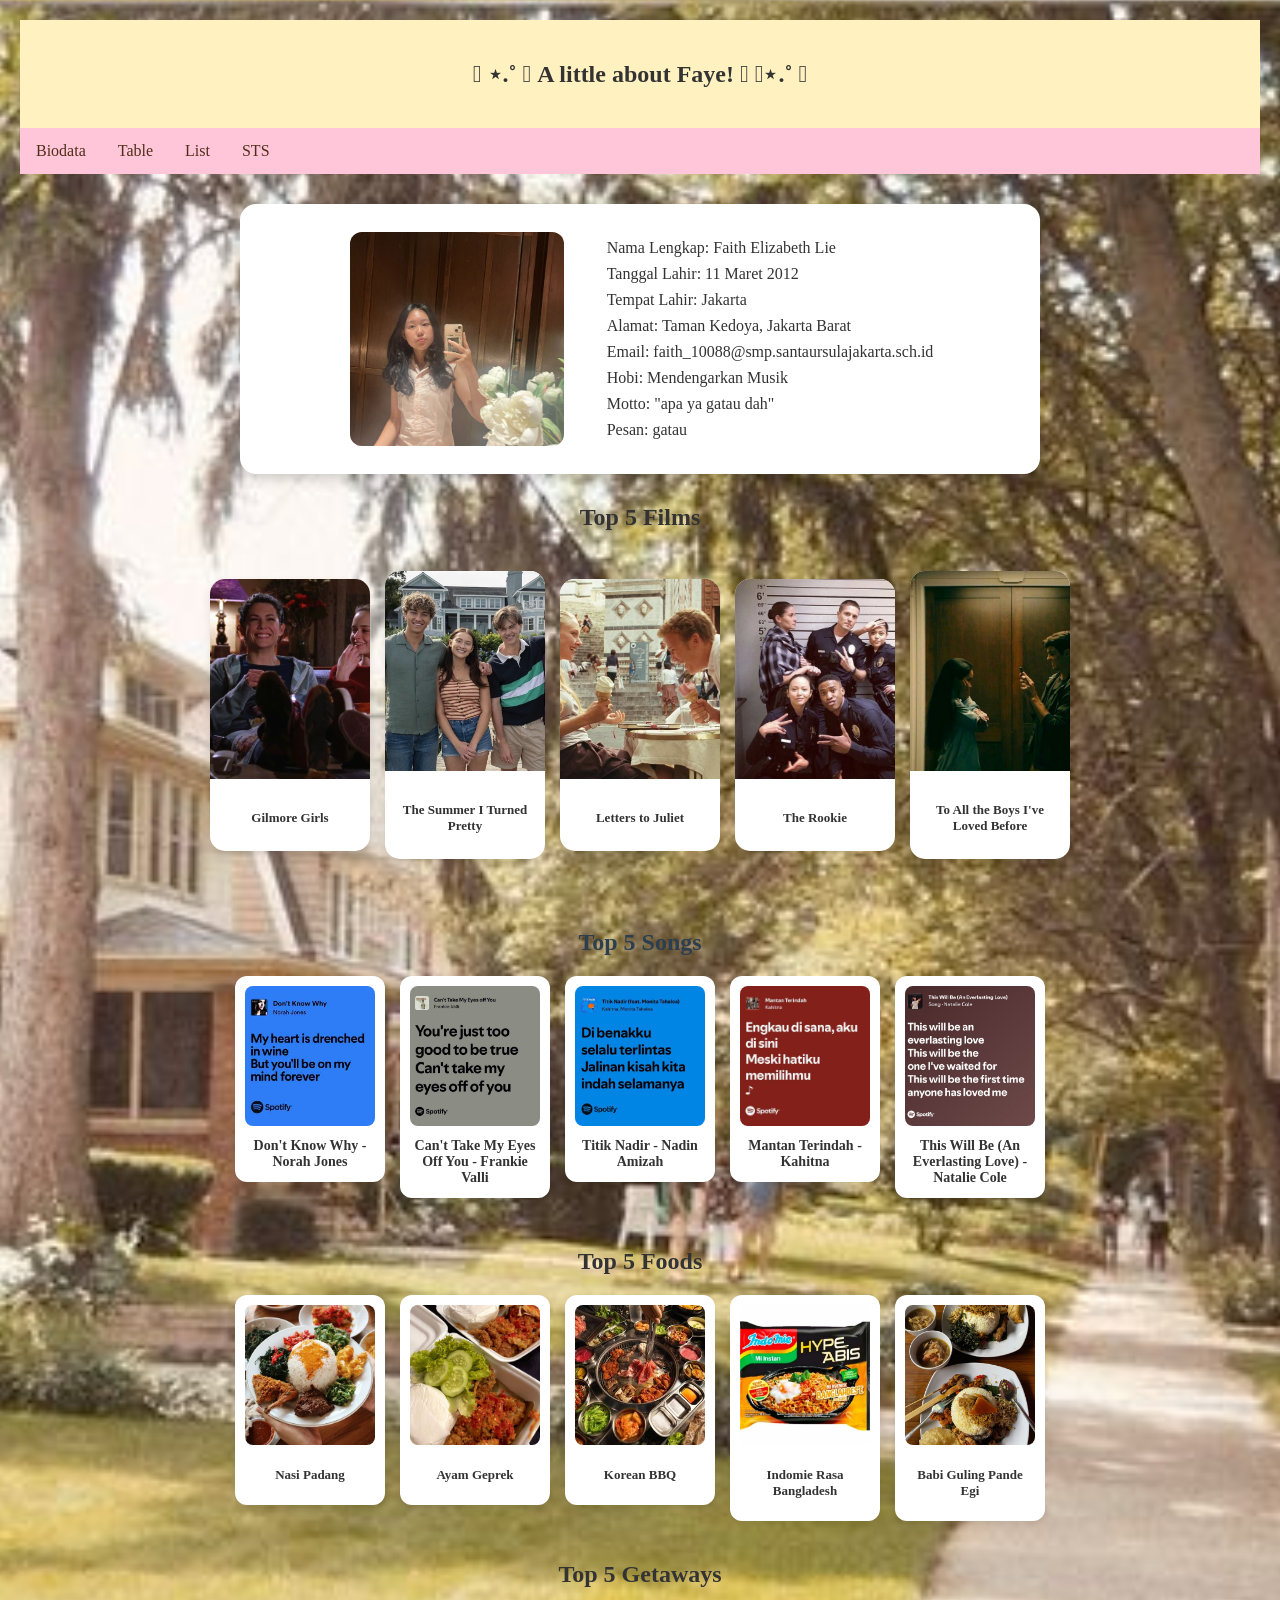
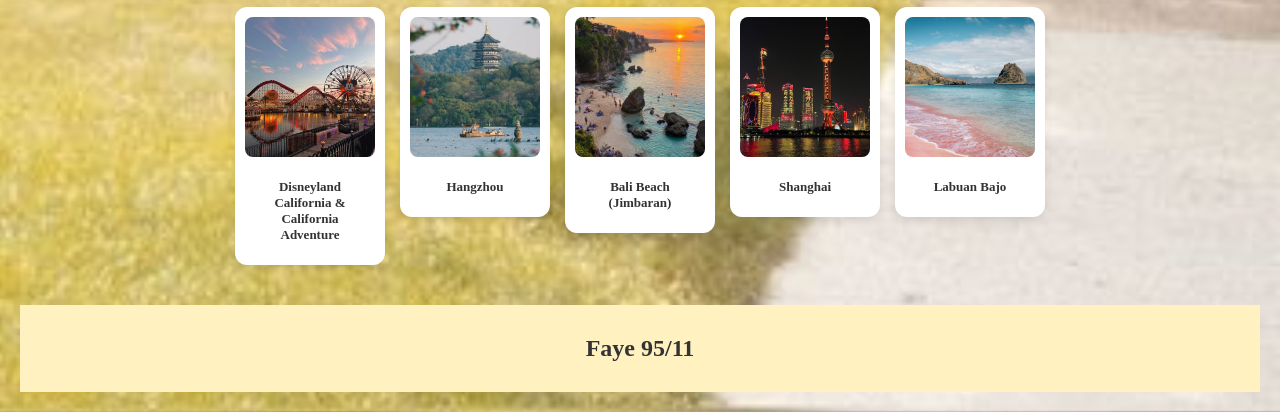
<file: index.html>
<!DOCTYPE html>
<html>
    <head>
        <title>Layout HTML dan CSS</title>
        <link rel="stylesheet" href="index.css">
    </head>

    <body>
            <div class="header">
                <h2>𓇼 ⋆.˚ 𓆉 A little about Faye! 𓆝 𓆡⋆.˚ 𓇼</h2>
            </div>

            <div class="topnav">
                <a href="index.html">Biodata</a>
                <a href="table.html">Table</a>
                 <a href="list.html">List</a>
                  <a href="sts.html">STS</a>
            </div>


                  <!-- membuat content -->
            <link rel="stylesheet" href="biodata.css">
        <div class="biodata">
        <div class="content">
            <div class="foto">
                <img src="WhatsApp Image 2026-09-04 at 19.24.06.jpeg" alt="" class="top">
                <img src="baby.png.png" alt="Foto Masa Kecil" class="bottom">
            </div>


            <div class="isi">
                <p>Nama Lengkap: Faith Elizabeth Lie</p>
                <p>Tanggal Lahir: 11 Maret 2012</p>
                <p>Tempat Lahir: Jakarta</p>    
                <p>Alamat: Taman Kedoya, Jakarta Barat</p>
                <p>Email: faith_10088@smp.santaursulajakarta.sch.id</p>
                <p>Hobi: Mendengarkan Musik</p>
                <p>Motto: "apa ya gatau dah"</p>
                <p>Pesan: gatau</p></p>
                </div>
             </div>
    </div> 

<h2 class="Film Favorite">Top 5 Films</h2>

<div class="film-container">
        <div class="card">
            <div class="media-container">
                <img src="gilmore girls.jpg" alt="Gilmore" class="card-img">
            </div>
            <div class="card-title"><p>Gilmore Girls</p></div>
        </div>

        <div class="card">
            <div class="media-container">
                <img src="tsitp.jpg" alt="The Summer I Turned Pretty" class="card-img">
            </div>
            <div class="card-title"><p>The Summer I Turned Pretty</p></div>
        </div>

        <div class="card">
            <div class="media-container">
                <img src="ltj.jpg" alt="Letters to Juliet" class="card-img">
            </div>
            <div class="card-title"><p>Letters to Juliet</p></div>
        </div>

        <div class="card">
            <div class="media-container">
                <img src="rookie.jpg" alt="The Rookie" class="card-img">
            </div>
            <div class="card-title"><p>The Rookie</p></div>
        </div>

        <div class="card">
            <div class="media-container">
                <img src="tatbilb.jpg" alt="To All the Boys I've Loved Before" class="card-img">
            </div>
            <div class="card-title"><p>To All the Boys I've Loved Before</p></div>
        </div>
    </div>

    <h2 class="music-heading">Top 5 Songs</h2>

<div class="music-container">
    <div class="song-card">
        <img src="dkw.jpg" alt="Don't Know Why">
        <p class="song-title">Don't Know Why - Norah Jones</p>
    </div>
    <div class="song-card">
        <img src="ctmeoy.jpg" alt="Can't Take">
        <p class="song-title">Can't Take My Eyes Off You - Frankie Valli</p>
    </div>
    <div class="song-card">
        <img src="titiknadir.jpg" alt="Titik Nadir">
        <p class="song-title">Titik Nadir - Nadin Amizah</p>
        
    </div>
    <div class="song-card">
        <img src="mantan.jpg" alt="mantan terindah">
        <p class="song-title">Mantan Terindah - Kahitna</p>
    </div>
    <div class="song-card">
        <img src="eaab09f729b5f0ce2bc7cd56ff8d4c3f.jpg" alt="This Will Be An Everlasting Love">
        <p class="song-title">This Will Be (An Everlasting Love) - Natalie Cole</p>
    </div>
</div>

<h2 class="section-heading">Top 5 Foods</h2>

<div class="card-container">
    <div class="popup-card">
        <img src="nasipadang.jpg" alt="Nasi Padang">
        <p class="card-title">Nasi Padang</p>
    </div>
    <div class="popup-card">
        <img src="ayamgeprek.jpg" alt="Ayam Geprek">
        <p class="card-title">Ayam Geprek</p>
    </div>
    <div class="popup-card">
        <img src="kbbq.jpg" alt="Korean BBQ">
        <p class="card-title">Korean BBQ</p>
    </div>
    <div class="popup-card">
        <img src="indomiebangladesh.jpg" alt="Indomie Rasa Bangladesh">
        <p class="card-title">Indomie Rasa Bangladesh</p>
    </div>
    <div class="popup-card">
        <img src="babiguling.jpg" alt="Babi Guling Pande Egi">
        <p class="card-title">Babi Guling Pande Egi</p>
    </div>
</div>

<h2 class="section-heading">Top 5 Getaways</h2>

<div class="card-container">
    <div class="popup-card">
        <img src="disney.jpg" alt="Disneyland & California Adventure">
        <p class="card-title">Disneyland California & California Adventure</p>
    </div>
    <div class="popup-card">
        <img src="hangzhou.jpg" alt="Hangzhou">
        <p class="card-title">Hangzhou</p>
    </div>
    <div class="popup-card">
        <img src="bali beach.jpg" alt="Bali Beach Jimbaran">
        <p class="card-title">Bali Beach (Jimbaran)</p>
    </div>
    <div class="popup-card">
        <img src="shanghai.jpg" alt="Shanghai">
        <p class="card-title">Shanghai</p>
    </div>
    <div class="popup-card">
        <img src="labuanbajo.jpg" alt="Labuan Bajo">
        <p class="card-title">Labuan Bajo</p>
    </div>
</div>
</body>

            <div class="footer">
                <h2>Faye 95/11</h2>
                </div>  
                </html>
</file>
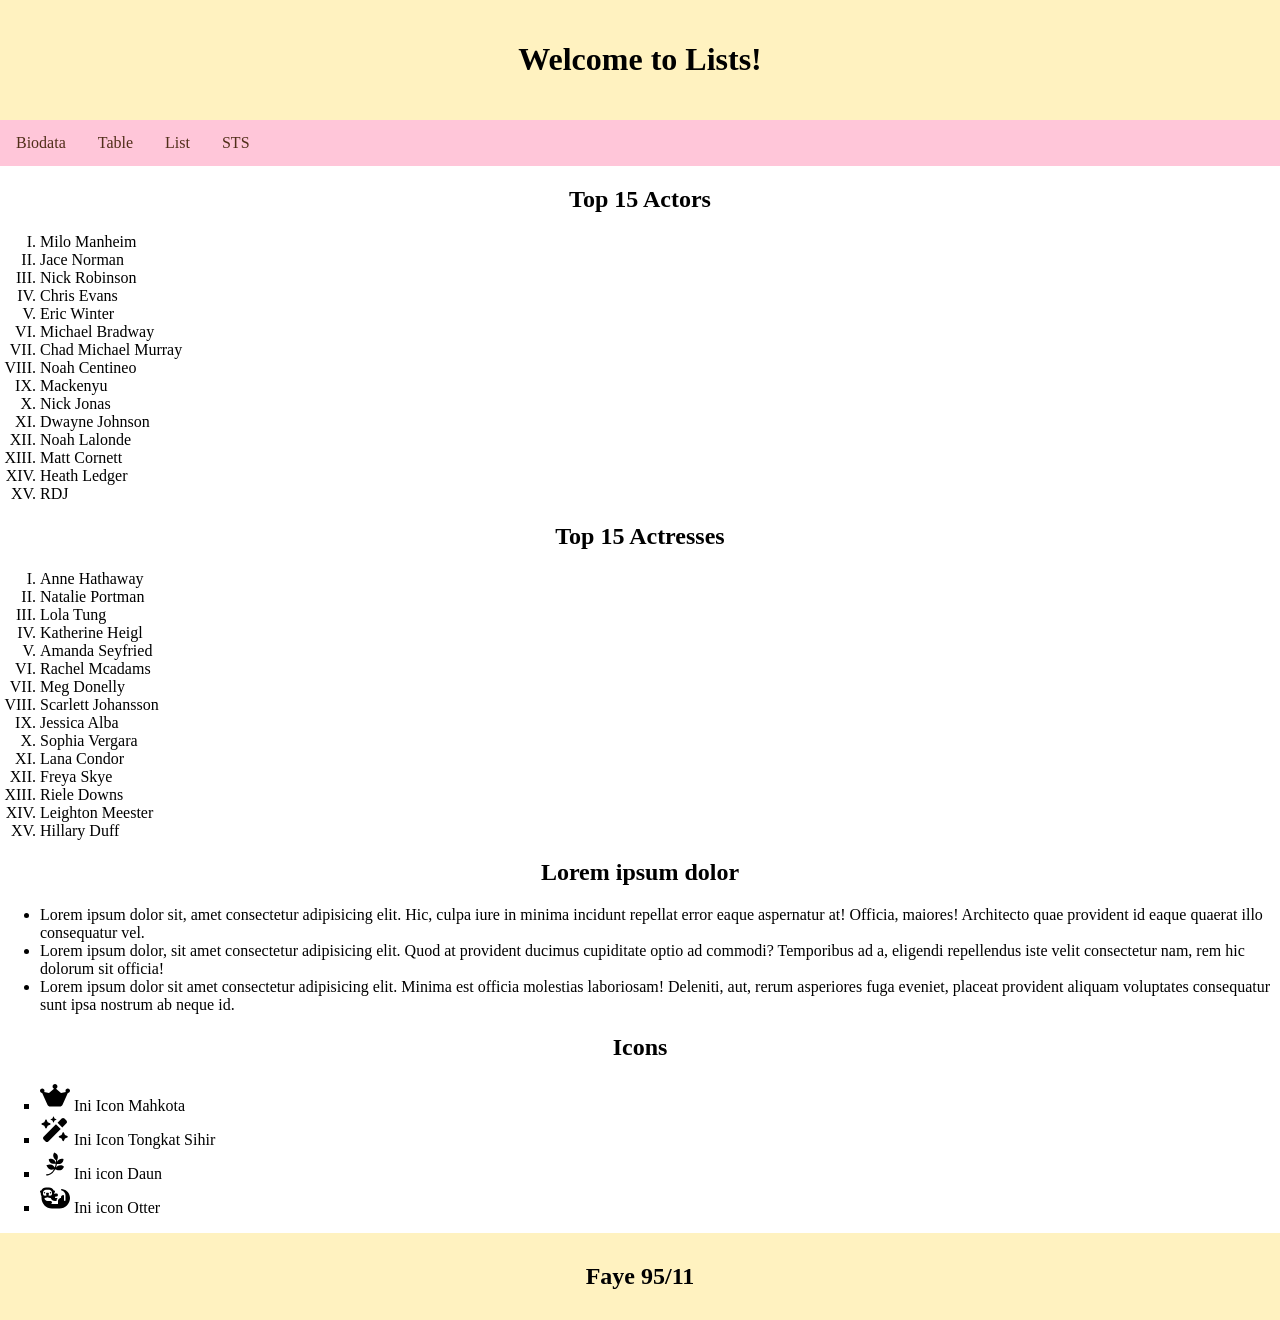
<file: list.html>
<!DOCTYPE html>
<html>
    <head>
        <title>Lists</title>
        <link rel="stylesheet" href="index.css">
    </head>
   
    <body>
         <div class="header">
            <h1>Welcome to Lists!</h1>
         </div>

         <div class="topnav">
            <a href="index.html">Biodata</a>
            <a href="table.html">Table</a>
            <a href="list.html">List</a>
            <a href="sts.html">STS</a>
         </div>

         <!-- membuat content -->
          <!-- Ol = tipa angka dan list
           ul = tipe simbol -->

         <h2>Top 15 Actors</h2>
          <ol type="I">
            <li>Milo Manheim</li>
            <li>Jace Norman</li>
            <li>Nick Robinson</li>
            <li>Chris Evans</li>
            <li>Eric Winter</li>
            <li>Michael Bradway</li>
            <li class="a">Chad Michael Murray</li>
            <li>Noah Centineo</li>
            <li>Mackenyu</li>
            <li>Nick Jonas</li>
            <li>Dwayne Johnson</li>
            <li>Noah Lalonde</li>
            <li>Matt Cornett</li>
            <li>Heath Ledger</li>
            <li>RDJ</li>
          </ol>

          <h2>Top 15 Actresses</h2>
          <ol type="I">
            <li>Anne Hathaway</li>
            <li>Natalie Portman</li>
            <li>Lola Tung</li>
            <li>Katherine Heigl</li>
            <li>Amanda Seyfried</li>
            <li>Rachel Mcadams</li>
            <li class="a">Meg Donelly</li>
            <li>Scarlett Johansson</li>
            <li>Jessica Alba</li>
            <li>Sophia Vergara</li>
            <li>Lana Condor</li>
            <li>Freya Skye</li>
            <li>Riele Downs</li>
            <li>Leighton Meester</li>
            <li>Hillary Duff</li>
          </ol>

          <h2>Lorem ipsum dolor </h2>
          <ul type="disc" >
            <li>Lorem ipsum dolor sit, amet consectetur adipisicing elit. Hic, culpa iure in minima incidunt repellat error eaque aspernatur at! Officia, maiores! Architecto quae provident id eaque quaerat illo consequatur vel.</li>
            <li>Lorem ipsum dolor, sit amet consectetur adipisicing elit. Quod at provident ducimus cupiditate optio ad commodi? Temporibus ad a, eligendi repellendus iste velit consectetur nam, rem hic dolorum sit officia!</li>
            <li>Lorem ipsum dolor sit amet consectetur adipisicing elit. Minima est officia molestias laboriosam! Deleniti, aut, rerum asperiores fuga eveniet, placeat provident aliquam voluptates consequatur sunt ipsa nostrum ab neque id.</li>
          </ul>

          <h2>Icons</h2>
          <ul type="square">
            <li>
        <i class="fa-brands fa-web-awesome"></i>
        <svg xmlns="http://www.w3.org/2000/svg" viewBox="0 0 640 640"width="30" height="30"><!--!Font Awesome Free v7.3.1 by @fontawesome - https://fontawesome.com License - https://fontawesome.com/license/free Copyright 2026 Fonticons, Inc.--><path d="M372.2 116C372.2 136.9 359.8 155 342 163.2L448 256L552.4 235.1C547.1 227.4 544 218 544 208C544 181.5 565.5 160 592 160C618.5 160 640 181.5 640 208C640 234 619.4 255.1 593.6 256L481 506.3C470.7 529.3 447.8 544 422.6 544L217.4 544C192.2 544 169.4 529.2 159 506.3L46.4 256C20.6 255.1 0 234 0 208C0 181.5 21.5 160 48 160C74.5 160 96 181.5 96 208C96 218.1 92.9 227.4 87.6 235.1L192 256L298.1 163.1C280.4 154.8 268.1 136.8 268.1 116C268.1 87.3 291.4 64 320.1 64C348.8 64 372.1 87.3 372.1 116L372.2 116z"/></svg>
        Ini Icon Mahkota</li>

        <li>
            <i class="fa-solid fa-wand-magic-sparkles"></i>
            <svg xmlns="http://www.w3.org/2000/svg" viewBox="0 0 640 640" width="30" height="30"><!--!Font Awesome Free v7.3.1 by @fontawesome - https://fontawesome.com License - https://fontawesome.com/license/free Copyright 2026 Fonticons, Inc.--><path d="M295.4 37L310.2 73.8L347 88.6C350 89.8 352 92.8 352 96C352 99.2 350 102.2 347 103.4L310.2 118.2L295.4 155C294.2 158 291.2 160 288 160C284.8 160 281.8 158 280.6 155L265.8 118.2L229 103.4C226 102.2 224 99.2 224 96C224 92.8 226 89.8 229 88.6L265.8 73.8L280.6 37C281.8 34 284.8 32 288 32C291.2 32 294.2 34 295.4 37zM142.7 105.7L164.2 155.8L214.3 177.3C220.2 179.8 224 185.6 224 192C224 198.4 220.2 204.2 214.3 206.7L164.2 228.2L142.7 278.3C140.2 284.2 134.4 288 128 288C121.6 288 115.8 284.2 113.3 278.3L91.8 228.2L41.7 206.7C35.8 204.2 32 198.4 32 192C32 185.6 35.8 179.8 41.7 177.3L91.8 155.8L113.3 105.7C115.8 99.8 121.6 96 128 96C134.4 96 140.2 99.8 142.7 105.7zM496 368C502.4 368 508.2 371.8 510.7 377.7L532.2 427.8L582.3 449.3C588.2 451.8 592 457.6 592 464C592 470.4 588.2 476.2 582.3 478.7L532.2 500.2L510.7 550.3C508.2 556.2 502.4 560 496 560C489.6 560 483.8 556.2 481.3 550.3L459.8 500.2L409.7 478.7C403.8 476.2 400 470.4 400 464C400 457.6 403.8 451.8 409.7 449.3L459.8 427.8L481.3 377.7C483.8 371.8 489.6 368 496 368zM492 64C503 64 513.6 68.4 521.5 76.2L563.8 118.5C571.6 126.4 576 137 576 148C576 159 571.6 169.6 563.8 177.5L475.6 265.7L374.3 164.4L462.5 76.2C470.4 68.4 481 64 492 64zM76.2 462.5L340.4 198.3L441.7 299.6L177.5 563.8C169.6 571.6 159 576 148 576C137 576 126.4 571.6 118.5 563.8L76.2 521.5C68.4 513.6 64 503 64 492C64 481 68.4 470.4 76.2 462.5z"/></svg>
        Ini Icon Tongkat Sihir</li>

        <li>
            <i class="fa-brands fa-pagelines"></i>
            <svg xmlns="http://www.w3.org/2000/svg" viewBox="0 0 640 640" width="30" height="30"><!--!Font Awesome Free v7.3.1 by @fontawesome - https://fontawesome.com License - https://fontawesome.com/license/free Copyright 2026 Fonticons, Inc.--><path d="M512.1 376.7C457 513.4 325 430.7 325 430.7C284.5 512.5 217.6 565.1 140.4 565.4C124.3 565.4 123.8 541 140.4 541C204.8 540.7 260.9 498.3 297.6 430.9C256.5 446.8 179 458.8 136 348.7C245 303.8 295.1 359.9 314.3 394.2C324.2 369.8 331.3 343.3 335.9 314.5C335.9 314.5 196.2 336.4 186.4 216.4C305.5 168.5 339 293.1 339 293.1C340.6 276.4 342.3 240.5 342.3 239.7C342.3 239.7 236 166 304.2 74.5C428.8 117.5 365.6 236.9 365.6 236.9C366.1 238.5 366.1 260.7 365.6 270.3C365.6 270.3 410.8 181.3 502 212.8C497.8 346.8 360.1 319.2 360.1 319.2C355.7 346.6 348.9 372.6 340.1 396.7C340.1 396.7 423.1 304.9 512.1 376.7z"/></svg>
        Ini icon Daun
        </li>

        <li>
            <i class="fa-solid fa-otter"></i>
            <svg xmlns="http://www.w3.org/2000/svg" viewBox="0 0 640 640" width="30" height="30"><!--!Font Awesome Free v7.3.1 by @fontawesome - https://fontawesome.com License - https://fontawesome.com/license/free Copyright 2026 Fonticons, Inc.--><path d="M181.5 261.1L194.4 267.5C200.3 270.5 206.8 272 213.5 272C237 272 256.1 252.9 256.1 229.4L256.1 208C256.1 172.7 227.4 144 192.1 144L128.1 144C92.8 144 64.1 172.7 64.1 208L64.1 229.4C64.1 252.9 83.2 272 106.7 272C113.3 272 119.8 270.5 125.8 267.5C135.1 262.8 142.2 259.3 147 256.9L135.1 249C130.6 246 128 241 128 235.7L128 232C128 218.7 138.7 208 152 208L168 208C181.3 208 192 218.7 192 232L192 235.7C192 241 189.3 246 184.9 249L173.1 256.9L181.5 261.1zM172.9 310.5L160 304.1L147.1 310.5C134.5 316.8 120.6 320.1 106.6 320.1C103 320.1 99.5 319.9 96 319.5L96 320.1C96 355.4 124.7 384.1 160 384.1L224 384.1C241.7 384.1 256 398.4 256 416.1C256 433.8 241.7 448.1 224 448.1L384 448.1L384 384.1C384 360.4 396.9 339.7 416 328.7C425.4 323.3 436.3 320.1 448 320.1L448 304.1C448 277.6 469.5 256.1 496 256.1C504.8 256.1 512 263.3 512 272.1L512 368.1C512 376.9 519.2 384.1 528 384.1C536.8 384.1 544 376.9 544 368.1L544 268.4C544 220.2 513.2 177.4 467.4 162.1L458.9 159.3C450.9 156.6 446.3 148.2 448.5 140C450.7 131.8 458.8 126.8 467.1 128.4L487 132.4C576 150.1 640 228.2 640 318.9L640 320L640 320C640 443.7 539.7 544 416 544L255.4 544C132 544 32 444 32 320.6L32 280.8C21.9 266.2 16 248.5 16 229.4L16 208L16 206.6C6.7 203.3 0 194.5 0 184C0 170.7 10.7 160 24 160L26.8 160C44.8 122.2 83.3 96 128 96L192 96C236.7 96 275.2 122.2 293.2 160L296 160C309.3 160 320 170.7 320 184C320 194.5 313.3 203.3 304 206.6L304 208L304 229.4C304 230.8 304 232.2 303.9 233.7C315.9 227.5 329.6 224.1 344 224.1L352 224.1C369.7 224.1 384 238.4 384 256.1C384 273.8 369.7 288.1 352 288.1L344 288.1C330.7 288.1 320 298.8 320 312.1L320 320.1L376.4 320.1C361.2 337.1 352 359.5 352 384.1L320 384.1C277.7 384.1 241.8 356.7 229 318.8C223.9 319.7 218.7 320.1 213.4 320.1C199.3 320.1 185.5 316.8 172.9 310.5zM96 192C104.8 192 112 199.2 112 208C112 216.8 104.8 224 96 224C87.2 224 80 216.8 80 208C80 199.2 87.2 192 96 192zM208 208C208 199.2 215.2 192 224 192C232.8 192 240 199.2 240 208C240 216.8 232.8 224 224 224C215.2 224 208 216.8 208 208z"/></svg>
            Ini icon Otter
        </li>
        </ul>

            <div class="footer">
                <h2>Faye 95/11</h2>
            </div>
     
    </body>


</html>
</file>
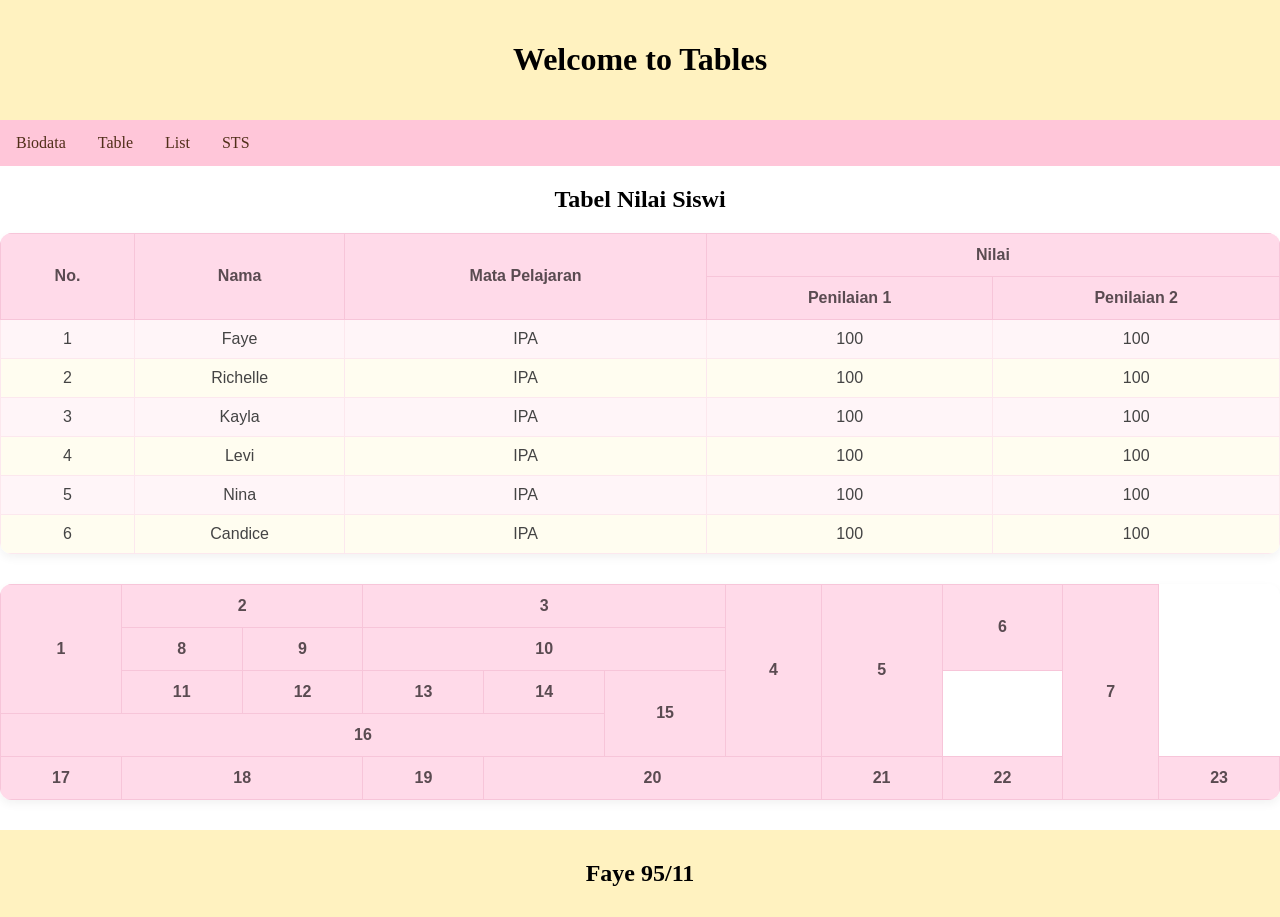
<file: table.html>
<!DOCTYPE html>
<html>
    <head>
        <title>Tables</title>
        <link rel="stylesheet" href="table.css">
        <link rel="stylesheet" href="index.css">
    </head>
   
    <body>
       
         <div class="header">
            <h1>Welcome to Tables</h1>
         </div>
         <div class="topnav">
            <a href="index.html">Biodata</a>
            <a href="table.html">Table</a>
            <a href="list.html">List</a>
            <a href="sts.html">STS</a>
         </div>
    
          
           <h2>Tabel Nilai Siswi</h2>
        <table>
            <tr>
                <th rowspan="2">No.</th>
                <th rowspan="2">Nama</th>
                <th rowspan="2">Mata Pelajaran</th>
                <th colspan="2">Nilai</th>
            </tr>
            <tr>
                <th>Penilaian 1</th>
                <th>Penilaian 2</th>
            </tr>
            <tr>
                <td>1</td>
                <td>Faye</td>
                <td>IPA</td>
                <td>100</td>
                <td>100</td>
            </tr>
            <tr>
                <td>2</td>
                <td>Richelle</td>
                <td>IPA</td>
                <td>100</td>
                <td>100</td>
            </tr>
            <tr>
                <td>3</td>
                <td>Kayla</td>
                <td>IPA</td>
                <td>100</td>
                <td>100</td>
            </tr>
            <tr>
                <td>4</td>
                <td>Levi</td>
                <td>IPA</td>
                <td>100</td>
                <td>100</td>
            </tr>
            <tr>
                <td>5</td>
                <td>Nina</td>
                <td>IPA</td>
                <td>100</td>
                <td>100</td>
            </tr>
            <tr>
                <td>6</td>
                <td>Candice</td>
                <td>IPA</td>
                <td>100</td>
                <td>100</td>
            </tr>
            </table>    

    <tr>
        <table>
        <th rowspan="3">1</th>
        <th colspan="2">2</th>
        <th colspan="3">3</th>
        <th rowspan="4">4</th>
        <th rowspan="4">5</th>
        <th rowspan="2">6</th>
        <th rowspan="6">7</th>
    </tr>
    <tr>
        <th>8</th>
        <th>9</th>
        <th colspan="3">10</th>
    </tr>
    <tr>
        <th>11</th>
        <th>12</th>
        <th>13</th>
        <th>14</th>
        <th rowspan="3">15</th>
    </tr>
    <tr>
        <th colspan="6">16</th>
    </tr>
    <tr>
        <th rowspan="2">17</th>
        <th colspan="2" rowspan="2">18</th>
        <th rowspan="2">19</th>
        <th colspan="3" rowspan="2">20</th>
    </tr>
    <tr>
        <th>21</th>
        <th>22</th>
        <th colspan="3">23</th>
    </tr>
</table>
           
          <div class="footer">
            <h2>Faye 95/11</h2>
        </div>
    </body>
</html>
</file>
<file: index.css>
*{
    box-sizing: border-box;
}
body{
    margin: 0;
}
.header{
    background-color: rgb(255,242,192);
    padding: 20px;
    text-align: center;
}
/* style pada topnav */
.topnav{
    overflow: hidden;
    background-color: rgb(255, 198, 217);
}
.topnav a{
    float: left;
    display: block;
    color :rgb(80, 46, 25);
    text-align: center;
    padding: 14px 16px;
    text-decoration: none;
}
.topnav a:hover{
    background-color: azure;
    color: rgb(80,46,25);
}
.footer{
    background-color: rgb(255, 242, 192);
    padding: 10px;
    text-align: center;
}
 h2 {
    text-align: center;
    color: 
    margin: 10px 0;
}

div.biodata {
    width: 80%;
   background-color: #ffffff;            
    border-radius: 16px;       
    padding: 25px;             
    box-shadow: 0 4px 15px rgba(0,0,0,0.2);
    max-width: 800px;          
    margin: 30px auto;         
}
</file>
<file: biodata.css>
body {
    background-image: url(homey.jpg);
    background-size: cover;
    background-position: center;
    font-family:
    margin: 0;
    padding: 20px;
    color: #333;
}

h1, h2 {
    text-align: center;
    color: 
    margin: 10px 0;
}

div.biodata {
    width: 80%;
   background-color: #ffffff; opacity: 50px;        
    border-radius: 16px;       
    padding: 25px;             
    box-shadow: 0 4px 15px rgba(0,0,0,0.2);
    max-width: 800px;          
    margin: 30px auto;         
    
}

div.content {
    display: flex;
    align-items: center;
    justify-content: center;
    gap: 40px;
    flex-wrap: wrap;
}

div.foto {
    position: relative;
    width: 220px;
    height: 220px;
    overflow: hidden;
    border-radius: 15px;
    cursor: pointer;
    border: 3px solid white;
}

div.foto img {
    position: absolute;
    width: 100%;
    height: 100%;
    object-fit: cover;
    transition: transform 0.5s ease, opacity 0.5s ease;
}

.foto img.top {
    opacity: 1;
    z-index: 2;
}

.foto:hover img.top {
    opacity: 0;
    transform: scale(1.05);
}

.foto img.bottom {
    opacity: 1;
    z-index: 1;
}


div.isi p {
    margin: 8px 0;
    font-size: 16px;
}

.film-heading {
    margin-top: 50px;
    font-size: 28px;
}

.film-container {
    display: flex;
    flex-direction: row;
    justify-content: center;
    align-items: center;
    flex-wrap: nowrap;
    gap: 15px;
    width: 100%;
    overflow-x: auto;
    padding: 20px 0;
}

.card {
    flex: 0 0 160px;
    width: 160px;
    background-color: #ffffff;
    border-radius: 15px;
    box-shadow: 0 4px 10px rgba(0,0,0,0.1);
    overflow: hidden;
    transition: transform 0.3s ease, box-shadow 0.3s ease;
    cursor: pointer;
}

.media-container {
    position: relative;
    width: 200px;
    height: 200px;
}

.card:hover {
    transform: translateY(-10px) scale(1.03);
    box-shadow: 0 10px 20px rgba(0,0,0,0.2);
}


.card-img, .card-img {
    width: 100%;
    height: 100%;
    object-fit: cover;
    position: absolute;
    top: 0;
    left: 0;
}


.card-title {
    text-align: center;
    padding: 10px;
    font-weight: bold;
    font-size: 14px;
}

.music-heading {
    text-align: center;
    margin-top: 50px;
    color: #2c3e50;
}

.music-container {
    display: flex !important;
    flex-direction: row !important;
    justify-content: center !important;
    align-items: flex-start !important;
    gap: 15px;
    width: 100%;
    margin-bottom: 50px;
}

.song-card {
    width: 150px;
    background-color: #ffffff;
    border-radius: 12px;
    padding: 10px;
    text-align: center;
    box-shadow: 0 4px 10px rgba(0,0,0,0.1);
    transition: transform 0.3s ease, box-shadow 0.3s ease;
    cursor: pointer;
}

.song-card:hover {
    transform: translateY(-8px) scale(1.05);
    box-shadow: 0 8px 20px rgba(0,0,0,0.15);
}

.song-card img {
    width: 100%;
    height: 140px;
    object-fit: cover;
    border-radius: 8px;
}

.song-title {
    font-weight: bold;
    font-size: 14px;
    margin: 8px 0 2px;
}
section-heading {
    text-align: center;
    margin-top: 50px;
    color: #2c3e50;
}

.card-container {
    display: flex !important;
    flex-direction: row !important;
    justify-content: center !important;
    align-items: flex-start !important;
    gap: 15px;
    width: 100%;
    margin-bottom: 40px;
}

.popup-card {
    width: 150px;
    background-color: #ffffff;
    border-radius: 12px;
    padding: 10px;
    text-align: center;
    box-shadow: 0 4px 10px rgba(0,0,0,0.1);
    transition: transform 0.3s ease, box-shadow 0.3s ease;
    cursor: pointer;
}

.popup-card:hover {
    transform: translateY(-8px) scale(1.05);
    box-shadow: 0 8px 20px rgba(0,0,0,0.15);
}

.popup-card img {
    width: 100%;
    height: 140px;
    object-fit: cover;
    border-radius: 8px;
}

.card-title {
    font-weight: bold;
    font-size: 13px;
    margin: 8px 0 2px;
}
</file>
<file: table.css>
table {
    width: 100%;
    border-collapse: collapse;
    margin-bottom: 30px;
    font-family: Arial, sans-serif;
    box-shadow: 0 4px 10px rgba(0, 0, 0, 0.05);
    border-radius: 12px;
    overflow: hidden;
}

th {
    background-color: #ffdae9; 
    color: #5a4b51;           
    padding: 12px;
    text-align: center;
    border: 1px solid #f7c5d9;
}


tr:nth-child(even) {
    background-color: #fffdf0; 
}

tr:nth-child(odd) {
    background-color: #fff5f8; 
}

td {
    padding: 10px;
    text-align: center;
    border: 1px solid #fce8ee;
    color: #444;
}

tr:hover {
    background-color: #ffedb3; 
}
</file>
